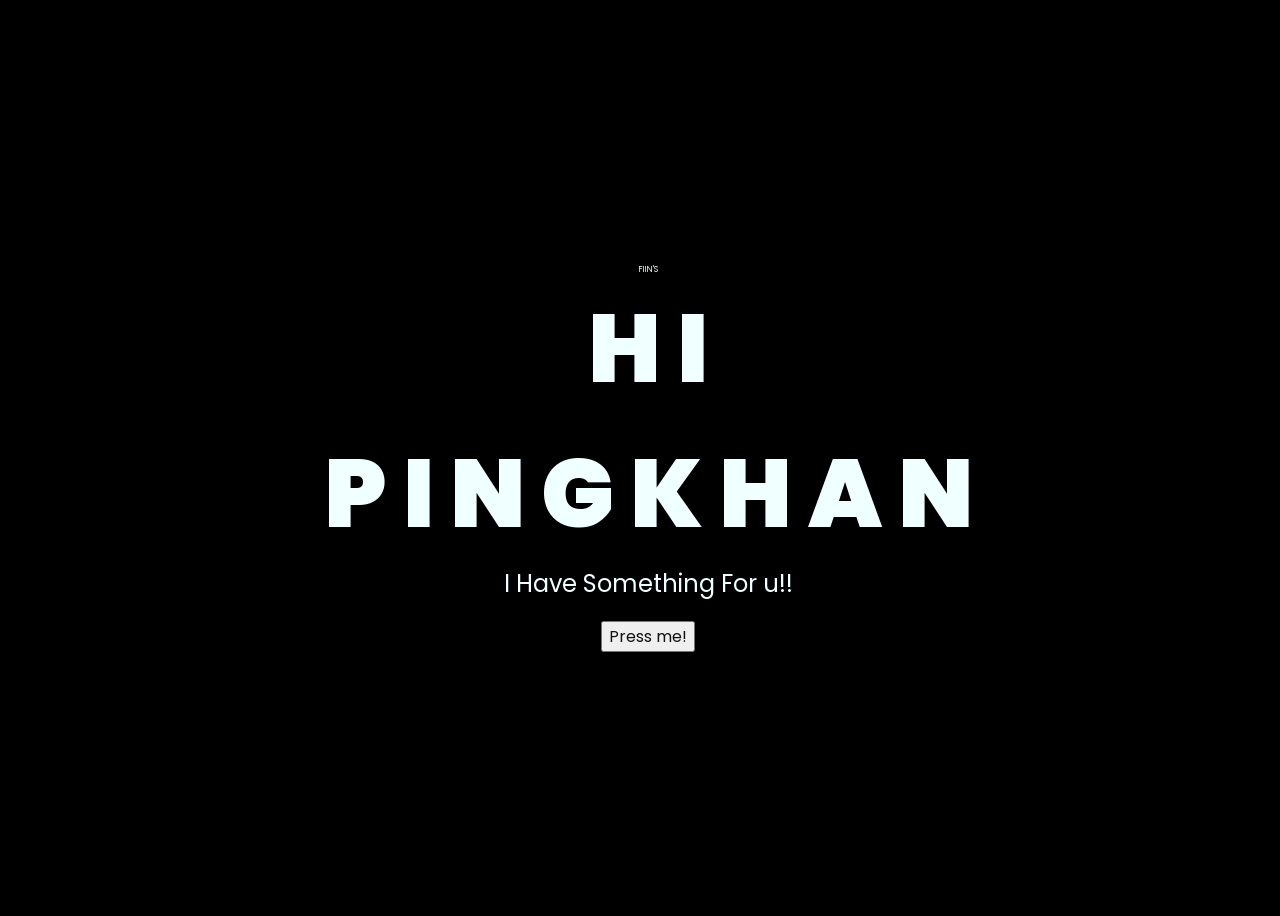
<file: index.html>
<!DOCTYPE html>
<html lang="en">
  <head>
    <meta charset="UTF-8" />
    <meta http-equiv="X-UA-Compatible" content="IE=edge" />
    <meta name="viewport" content="width=device-width, initial-scale=1.0" />
    <link rel="stylesheet" href="css/style.css" />
    <link rel="icon" href="img/flowers.png" type="image/x-icon" />
    <title>Flowers</title>
  </head>
  <body>
    <div class="watermark">
      <span>FIIN'S</span>
    </div>
    <div class="greetings">
      <!-- silahkan menambah kata sesuai keinginan dengan <span>text...</span -->
      <span>H</span>
      <span>I</span>
      <br />
      <span>P</span>
      <span>I</span>
      <span>N</span>
      <span>G</span>
      <span>K</span>
      <span>H</span>
      <span>A</span>
      <span>N</span>
    </div>
    <div class="description">
      <span>I Have Something For u!!</span>
    </div>
    <div class="button">
      <button>
        <a href="flower.html">Press me!</a>
      </button>
    </div>
  </body>
</html>
</file>
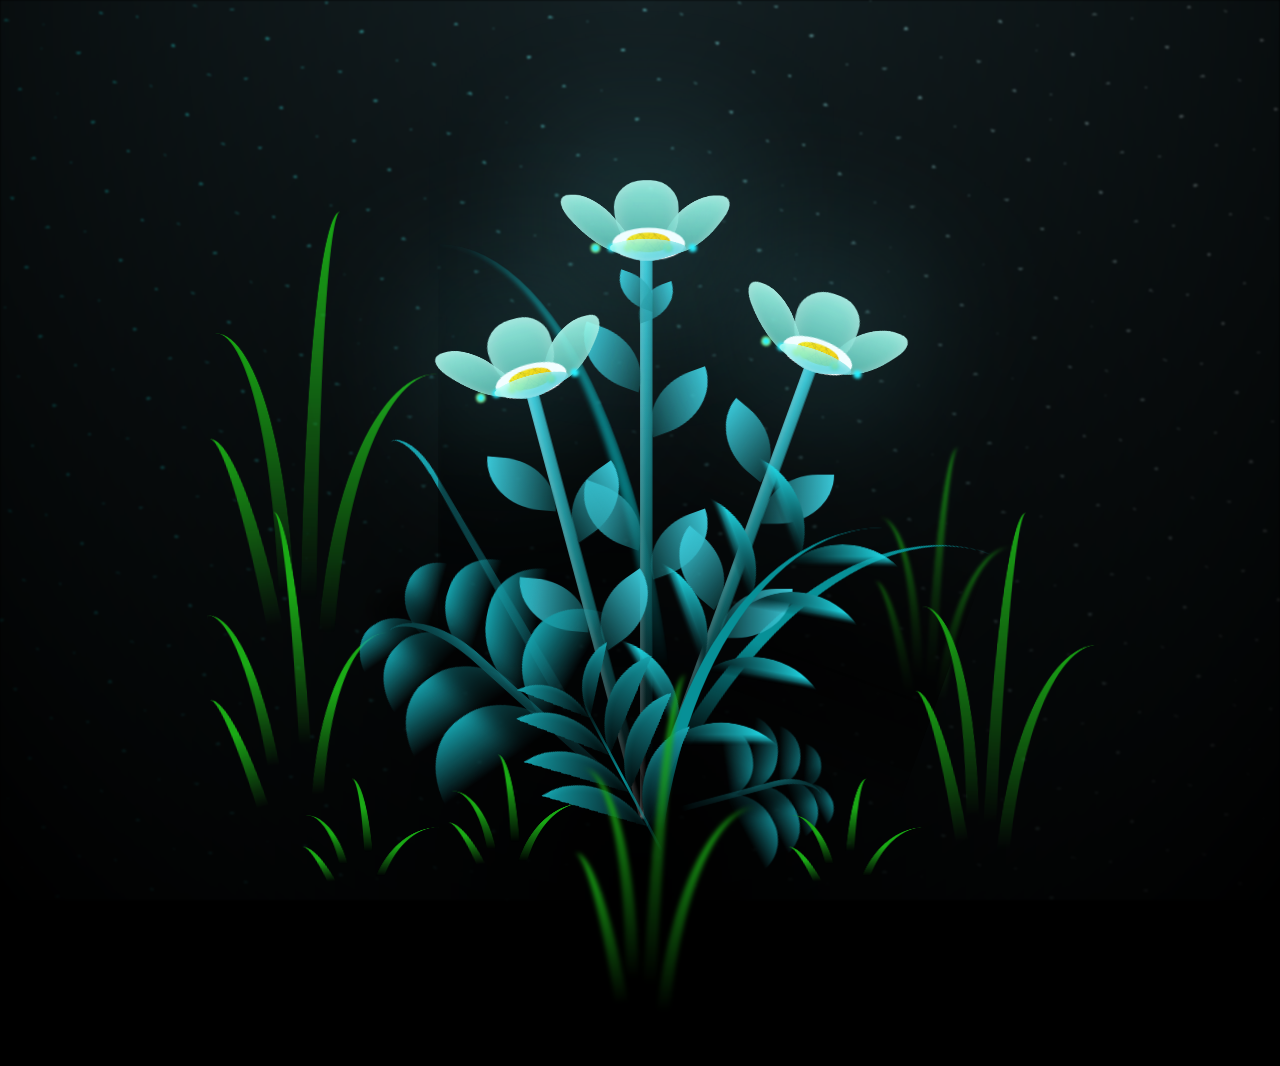
<file: flower.html>
<!DOCTYPE html>
<html lang="en">
<head>
    <meta charset="UTF-8">
    <meta http-equiv="X-UA-Compatible" content="IE=edge">
    <meta name="viewport" content="width=device-width, initial-scale=1.0">
    <link rel="stylesheet" href="css/main.css">
    <link rel="icon" href="img/flowers.png" type="image/x-icon">
    <title>flowers</title>
</head>
<body class="container">
  <!-- Pembuat code: https://codepen.io/mdusmanansari/pen/BamepLe -->
    <div class="night"></div>
    <div class="flowers">
      <div class="flower flower--1">
        <div class="flower__leafs flower__leafs--1">
          <div class="flower__leaf flower__leaf--1"></div>
          <div class="flower__leaf flower__leaf--2"></div>
          <div class="flower__leaf flower__leaf--3"></div>
          <div class="flower__leaf flower__leaf--4"></div>
          <div class="flower__white-circle"></div>
  
          <div class="flower__light flower__light--1"></div>
          <div class="flower__light flower__light--2"></div>
          <div class="flower__light flower__light--3"></div>
          <div class="flower__light flower__light--4"></div>
          <div class="flower__light flower__light--5"></div>
          <div class="flower__light flower__light--6"></div>
          <div class="flower__light flower__light--7"></div>
          <div class="flower__light flower__light--8"></div>
  
        </div>
        <div class="flower__line">
          <div class="flower__line__leaf flower__line__leaf--1"></div>
          <div class="flower__line__leaf flower__line__leaf--2"></div>
          <div class="flower__line__leaf flower__line__leaf--3"></div>
          <div class="flower__line__leaf flower__line__leaf--4"></div>
          <div class="flower__line__leaf flower__line__leaf--5"></div>
          <div class="flower__line__leaf flower__line__leaf--6"></div>
        </div>
      </div>
  
      <div class="flower flower--2">
        <div class="flower__leafs flower__leafs--2">
          <div class="flower__leaf flower__leaf--1"></div>
          <div class="flower__leaf flower__leaf--2"></div>
          <div class="flower__leaf flower__leaf--3"></div>
          <div class="flower__leaf flower__leaf--4"></div>
          <div class="flower__white-circle"></div>
  
          <div class="flower__light flower__light--1"></div>
          <div class="flower__light flower__light--2"></div>
          <div class="flower__light flower__light--3"></div>
          <div class="flower__light flower__light--4"></div>
          <div class="flower__light flower__light--5"></div>
          <div class="flower__light flower__light--6"></div>
          <div class="flower__light flower__light--7"></div>
          <div class="flower__light flower__light--8"></div>
  
        </div>
        <div class="flower__line">
          <div class="flower__line__leaf flower__line__leaf--1"></div>
          <div class="flower__line__leaf flower__line__leaf--2"></div>
          <div class="flower__line__leaf flower__line__leaf--3"></div>
          <div class="flower__line__leaf flower__line__leaf--4"></div>
        </div>
      </div>
  
      <div class="flower flower--3">
        <div class="flower__leafs flower__leafs--3">
          <div class="flower__leaf flower__leaf--1"></div>
          <div class="flower__leaf flower__leaf--2"></div>
          <div class="flower__leaf flower__leaf--3"></div>
          <div class="flower__leaf flower__leaf--4"></div>
          <div class="flower__white-circle"></div>
  
          <div class="flower__light flower__light--1"></div>
          <div class="flower__light flower__light--2"></div>
          <div class="flower__light flower__light--3"></div>
          <div class="flower__light flower__light--4"></div>
          <div class="flower__light flower__light--5"></div>
          <div class="flower__light flower__light--6"></div>
          <div class="flower__light flower__light--7"></div>
          <div class="flower__light flower__light--8"></div>
  
        </div>
        <div class="flower__line">
          <div class="flower__line__leaf flower__line__leaf--1"></div>
          <div class="flower__line__leaf flower__line__leaf--2"></div>
          <div class="flower__line__leaf flower__line__leaf--3"></div>
          <div class="flower__line__leaf flower__line__leaf--4"></div>
        </div>
      </div>
  
      <div class="grow-ans" style="--d:1.2s">
        <div class="flower__g-long">
          <div class="flower__g-long__top"></div>
          <div class="flower__g-long__bottom"></div>
        </div>
      </div>
  
      <div class="growing-grass">
        <div class="flower__grass flower__grass--1">
          <div class="flower__grass--top"></div>
          <div class="flower__grass--bottom"></div>
          <div class="flower__grass__leaf flower__grass__leaf--1"></div>
          <div class="flower__grass__leaf flower__grass__leaf--2"></div>
          <div class="flower__grass__leaf flower__grass__leaf--3"></div>
          <div class="flower__grass__leaf flower__grass__leaf--4"></div>
          <div class="flower__grass__leaf flower__grass__leaf--5"></div>
          <div class="flower__grass__leaf flower__grass__leaf--6"></div>
          <div class="flower__grass__leaf flower__grass__leaf--7"></div>
          <div class="flower__grass__leaf flower__grass__leaf--8"></div>
          <div class="flower__grass__overlay"></div>
        </div>
      </div>
  
      <div class="growing-grass">
        <div class="flower__grass flower__grass--2">
          <div class="flower__grass--top"></div>
          <div class="flower__grass--bottom"></div>
          <div class="flower__grass__leaf flower__grass__leaf--1"></div>
          <div class="flower__grass__leaf flower__grass__leaf--2"></div>
          <div class="flower__grass__leaf flower__grass__leaf--3"></div>
          <div class="flower__grass__leaf flower__grass__leaf--4"></div>
          <div class="flower__grass__leaf flower__grass__leaf--5"></div>
          <div class="flower__grass__leaf flower__grass__leaf--6"></div>
          <div class="flower__grass__leaf flower__grass__leaf--7"></div>
          <div class="flower__grass__leaf flower__grass__leaf--8"></div>
          <div class="flower__grass__overlay"></div>
        </div>
      </div>
  
      <div class="grow-ans" style="--d:2.4s">
        <div class="flower__g-right flower__g-right--1">
          <div class="leaf"></div>
        </div>
      </div>
  
      <div class="grow-ans" style="--d:2.8s">
        <div class="flower__g-right flower__g-right--2">
          <div class="leaf"></div>
        </div>
      </div>
  
      <div class="grow-ans" style="--d:2.8s">
        <div class="flower__g-front">
          <div class="flower__g-front__leaf-wrapper flower__g-front__leaf-wrapper--1">
            <div class="flower__g-front__leaf"></div>
          </div>
          <div class="flower__g-front__leaf-wrapper flower__g-front__leaf-wrapper--2">
            <div class="flower__g-front__leaf"></div>
          </div>
          <div class="flower__g-front__leaf-wrapper flower__g-front__leaf-wrapper--3">
            <div class="flower__g-front__leaf"></div>
          </div>
          <div class="flower__g-front__leaf-wrapper flower__g-front__leaf-wrapper--4">
            <div class="flower__g-front__leaf"></div>
          </div>
          <div class="flower__g-front__leaf-wrapper flower__g-front__leaf-wrapper--5">
            <div class="flower__g-front__leaf"></div>
          </div>
          <div class="flower__g-front__leaf-wrapper flower__g-front__leaf-wrapper--6">
            <div class="flower__g-front__leaf"></div>
          </div>
          <div class="flower__g-front__leaf-wrapper flower__g-front__leaf-wrapper--7">
            <div class="flower__g-front__leaf"></div>
          </div>
          <div class="flower__g-front__leaf-wrapper flower__g-front__leaf-wrapper--8">
            <div class="flower__g-front__leaf"></div>
          </div>
          <div class="flower__g-front__line"></div>
        </div>
      </div>
  
      <div class="grow-ans" style="--d:3.2s">
        <div class="flower__g-fr">
          <div class="leaf"></div>
          <div class="flower__g-fr__leaf flower__g-fr__leaf--1"></div>
          <div class="flower__g-fr__leaf flower__g-fr__leaf--2"></div>
          <div class="flower__g-fr__leaf flower__g-fr__leaf--3"></div>
          <div class="flower__g-fr__leaf flower__g-fr__leaf--4"></div>
          <div class="flower__g-fr__leaf flower__g-fr__leaf--5"></div>
          <div class="flower__g-fr__leaf flower__g-fr__leaf--6"></div>
          <div class="flower__g-fr__leaf flower__g-fr__leaf--7"></div>
          <div class="flower__g-fr__leaf flower__g-fr__leaf--8"></div>
        </div>
      </div>
  
      <div class="long-g long-g--0">
        <div class="grow-ans" style="--d:3s">
          <div class="leaf leaf--0"></div>
        </div>
        <div class="grow-ans" style="--d:2.2s">
          <div class="leaf leaf--1"></div>
        </div>
        <div class="grow-ans" style="--d:3.4s">
          <div class="leaf leaf--2"></div>
        </div>
        <div class="grow-ans" style="--d:3.6s">
          <div class="leaf leaf--3"></div>
        </div>
      </div>
  
      <div class="long-g long-g--1">
        <div class="grow-ans" style="--d:3.6s">
          <div class="leaf leaf--0"></div>
        </div>
        <div class="grow-ans" style="--d:3.8s">
          <div class="leaf leaf--1"></div>
        </div>
        <div class="grow-ans" style="--d:4s">
          <div class="leaf leaf--2"></div>
        </div>
        <div class="grow-ans" style="--d:4.2s">
          <div class="leaf leaf--3"></div>
        </div>
      </div>
  
      <div class="long-g long-g--2">
        <div class="grow-ans" style="--d:4s">
          <div class="leaf leaf--0"></div>
        </div>
        <div class="grow-ans" style="--d:4.2s">
          <div class="leaf leaf--1"></div>
        </div>
        <div class="grow-ans" style="--d:4.4s">
          <div class="leaf leaf--2"></div>
        </div>
        <div class="grow-ans" style="--d:4.6s">
          <div class="leaf leaf--3"></div>
        </div>
      </div>
  
      <div class="long-g long-g--3">
        <div class="grow-ans" style="--d:4s">
          <div class="leaf leaf--0"></div>
        </div>
        <div class="grow-ans" style="--d:4.2s">
          <div class="leaf leaf--1"></div>
        </div>
        <div class="grow-ans" style="--d:3s">
          <div class="leaf leaf--2"></div>
        </div>
        <div class="grow-ans" style="--d:3.6s">
          <div class="leaf leaf--3"></div>
        </div>
      </div>
  
      <div class="long-g long-g--4">
        <div class="grow-ans" style="--d:4s">
          <div class="leaf leaf--0"></div>
        </div>
        <div class="grow-ans" style="--d:4.2s">
          <div class="leaf leaf--1"></div>
        </div>
        <div class="grow-ans" style="--d:3s">
          <div class="leaf leaf--2"></div>
        </div>
        <div class="grow-ans" style="--d:3.6s">
          <div class="leaf leaf--3"></div>
        </div>
      </div>
  
      <div class="long-g long-g--5">
        <div class="grow-ans" style="--d:4s">
          <div class="leaf leaf--0"></div>
        </div>
        <div class="grow-ans" style="--d:4.2s">
          <div class="leaf leaf--1"></div>
        </div>
        <div class="grow-ans" style="--d:3s">
          <div class="leaf leaf--2"></div>
        </div>
        <div class="grow-ans" style="--d:3.6s">
          <div class="leaf leaf--3"></div>
        </div>
      </div>
  
      <div class="long-g long-g--6">
        <div class="grow-ans" style="--d:4.2s">
          <div class="leaf leaf--0"></div>
        </div>
        <div class="grow-ans" style="--d:4.4s">
          <div class="leaf leaf--1"></div>
        </div>
        <div class="grow-ans" style="--d:4.6s">
          <div class="leaf leaf--2"></div>
        </div>
        <div class="grow-ans" style="--d:4.8s">
          <div class="leaf leaf--3"></div>
        </div>
      </div>
  
      <div class="long-g long-g--7">
        <div class="grow-ans" style="--d:3s">
          <div class="leaf leaf--0"></div>
        </div>
        <div class="grow-ans" style="--d:3.2s">
          <div class="leaf leaf--1"></div>
        </div>
        <div class="grow-ans" style="--d:3.5s">
          <div class="leaf leaf--2"></div>
        </div>
        <div class="grow-ans" style="--d:3.6s">
          <div class="leaf leaf--3"></div>
        </div>
      </div>
    </div>
    <script src="main.js"></script>
  </body>
</html>
</file>
<file: css/style.css>
@import url('https://fonts.googleapis.com/css2?family=Poppins:ital,wght@0,500;1,900&display=swap');
* {
  font-family: 'Poppins', cursive;
}
body {
  color: azure;
  width: 100%;
  height: 100vh;
  display: flex;
  flex-direction: column;
  align-items: center;
  justify-content: center;
  background-color: black;
}
.watermark {
  font-size: 0.5rem;
  text-align: right;
}
.greetings {
  font-size: 6rem;
  font-weight: 900;
  text-align: center;
}
.greetings > span {
  animation: glow 2.5s ease-in-out infinite;
}
@keyframes glow {
  0%,
  100% {
    color: #fff;
    text-shadow: 0 0 12px #ff0095, 0 0 50px #8100bd, 0 0 100px #ff00b3;
  }
  10%,
  90% {
    color: #111;
    text-shadow: none;
  }
}
.greetings > span:nth-child(1) {
  animation-delay: 0.1s;
}
.greetings > span:nth-child(2) {
  animation-delay: 0.2s;
}
.greetings > span:nth-child(3) {
  animation-delay: 0.3s;
}
.greetings > span:nth-child(4) {
  animation-delay: 0.4s;
}
.greetings > span:nth-child(5) {
  animation-delay: 0.5s;
}
.greetings > span:nth-child(6) {
  animation-delay: 0.6s;
}
.greetings > span:nth-child(7) {
  animation-delay: 0.7s;
}
.greetings > span:nth-child(8) {
  animation-delay: 0.8s;
}
.greetings > span:nth-child(9) {
  animation-delay: 0.9s;
}
.greetings > span:nth-child(10) {
  animation-delay: 1s;
}

.description {
  font-size: 1.5rem;
  margin-bottom: 20px;
}

.button a {
  text-decoration: none;
  font-size: 1rem;
  color: #111;
}

@media screen and (max-width: 574px) {
  .greetings {
    display: block;
    font-size: 3rem;
    font-weight: 500;
    text-align: center;
  }
  .description {
    font-size: 1rem;
  }

  .button a {
    font-size: 0.5rem;
  }
}
</file>
<file: css/main.css>
*,
*::after,
*::before {
  padding: 0;
  margin: 0;
  box-sizing: border-box;
}

:root {
  --dark-color: #000;
}

body {
  display: flex;
  align-items: flex-end;
  justify-content: center;
  min-height: 100vh;
  background-color: var(--dark-color);
  overflow: hidden;
  perspective: 1000px;
}

.night {
  position: fixed;
  left: 50%;
  top: 0;
  transform: translateX(-50%);
  width: 100%;
  height: 100%;
  filter: blur(0.1vmin);
  background-image: radial-gradient(ellipse at top, transparent 0%, var(--dark-color)), radial-gradient(ellipse at bottom, var(--dark-color), rgba(145, 233, 255, 0.2)),
    repeating-linear-gradient(220deg, rgb(0, 0, 0) 0px, rgb(0, 0, 0) 19px, transparent 19px, transparent 22px), repeating-linear-gradient(189deg, rgb(0, 0, 0) 0px, rgb(0, 0, 0) 19px, transparent 19px, transparent 22px),
    repeating-linear-gradient(148deg, rgb(0, 0, 0) 0px, rgb(0, 0, 0) 19px, transparent 19px, transparent 22px), linear-gradient(90deg, rgb(0, 255, 250), rgb(240, 240, 240));
}

.flowers {
  position: relative;
  transform: scale(0.9);
}

.flower {
  position: absolute;
  bottom: 10vmin;
  transform-origin: bottom center;
  z-index: 10;
  --fl-speed: 0.8s;
}
.flower--1 {
  -webkit-animation: moving-flower-1 4s linear infinite;
  animation: moving-flower-1 4s linear infinite;
}
.flower--1 .flower__line {
  height: 70vmin;
  -webkit-animation-delay: 0.3s;
  animation-delay: 0.3s;
}
.flower--1 .flower__line__leaf--1 {
  -webkit-animation: blooming-leaf-right var(--fl-speed) 1.6s backwards;
  animation: blooming-leaf-right var(--fl-speed) 1.6s backwards;
}
.flower--1 .flower__line__leaf--2 {
  -webkit-animation: blooming-leaf-right var(--fl-speed) 1.4s backwards;
  animation: blooming-leaf-right var(--fl-speed) 1.4s backwards;
}
.flower--1 .flower__line__leaf--3 {
  -webkit-animation: blooming-leaf-left var(--fl-speed) 1.2s backwards;
  animation: blooming-leaf-left var(--fl-speed) 1.2s backwards;
}
.flower--1 .flower__line__leaf--4 {
  -webkit-animation: blooming-leaf-left var(--fl-speed) 1s backwards;
  animation: blooming-leaf-left var(--fl-speed) 1s backwards;
}
.flower--1 .flower__line__leaf--5 {
  -webkit-animation: blooming-leaf-right var(--fl-speed) 1.8s backwards;
  animation: blooming-leaf-right var(--fl-speed) 1.8s backwards;
}
.flower--1 .flower__line__leaf--6 {
  -webkit-animation: blooming-leaf-left var(--fl-speed) 2s backwards;
  animation: blooming-leaf-left var(--fl-speed) 2s backwards;
}
.flower--2 {
  left: 50%;
  transform: rotate(20deg);
  -webkit-animation: moving-flower-2 4s linear infinite;
  animation: moving-flower-2 4s linear infinite;
}
.flower--2 .flower__line {
  height: 60vmin;
  -webkit-animation-delay: 0.6s;
  animation-delay: 0.6s;
}
.flower--2 .flower__line__leaf--1 {
  -webkit-animation: blooming-leaf-right var(--fl-speed) 1.9s backwards;
  animation: blooming-leaf-right var(--fl-speed) 1.9s backwards;
}
.flower--2 .flower__line__leaf--2 {
  -webkit-animation: blooming-leaf-right var(--fl-speed) 1.7s backwards;
  animation: blooming-leaf-right var(--fl-speed) 1.7s backwards;
}
.flower--2 .flower__line__leaf--3 {
  -webkit-animation: blooming-leaf-left var(--fl-speed) 1.5s backwards;
  animation: blooming-leaf-left var(--fl-speed) 1.5s backwards;
}
.flower--2 .flower__line__leaf--4 {
  -webkit-animation: blooming-leaf-left var(--fl-speed) 1.3s backwards;
  animation: blooming-leaf-left var(--fl-speed) 1.3s backwards;
}
.flower--3 {
  left: 50%;
  transform: rotate(-15deg);
  -webkit-animation: moving-flower-3 4s linear infinite;
  animation: moving-flower-3 4s linear infinite;
}
.flower--3 .flower__line {
  -webkit-animation-delay: 0.9s;
  animation-delay: 0.9s;
}
.flower--3 .flower__line__leaf--1 {
  -webkit-animation: blooming-leaf-right var(--fl-speed) 2.5s backwards;
  animation: blooming-leaf-right var(--fl-speed) 2.5s backwards;
}
.flower--3 .flower__line__leaf--2 {
  -webkit-animation: blooming-leaf-right var(--fl-speed) 2.3s backwards;
  animation: blooming-leaf-right var(--fl-speed) 2.3s backwards;
}
.flower--3 .flower__line__leaf--3 {
  -webkit-animation: blooming-leaf-left var(--fl-speed) 2.1s backwards;
  animation: blooming-leaf-left var(--fl-speed) 2.1s backwards;
}
.flower--3 .flower__line__leaf--4 {
  -webkit-animation: blooming-leaf-left var(--fl-speed) 1.9s backwards;
  animation: blooming-leaf-left var(--fl-speed) 1.9s backwards;
}
.flower__leafs {
  position: relative;
  -webkit-animation: blooming-flower 2s backwards;
  animation: blooming-flower 2s backwards;
}
.flower__leafs--1 {
  -webkit-animation-delay: 1.1s;
  animation-delay: 1.1s;
}
.flower__leafs--2 {
  -webkit-animation-delay: 1.4s;
  animation-delay: 1.4s;
}
.flower__leafs--3 {
  -webkit-animation-delay: 1.7s;
  animation-delay: 1.7s;
}
.flower__leafs::after {
  content: '';
  position: absolute;
  left: 0;
  top: 0;
  transform: translate(-50%, -100%);
  width: 8vmin;
  height: 8vmin;
  background-color: #6bf0ff;
  filter: blur(10vmin);
}
.flower__leaf {
  position: absolute;
  bottom: 0;
  left: 50%;
  width: 8vmin;
  height: 11vmin;
  border-radius: 51% 49% 47% 53%/44% 45% 55% 69%;
  background-color: #a7ffee;
  background-image: linear-gradient(to top, #54b8aa, #a7ffee);
  transform-origin: bottom center;
  opacity: 0.9;
  box-shadow: inset 0 0 2vmin rgba(255, 255, 255, 0.5);
}
.flower__leaf--1 {
  transform: translate(-10%, 1%) rotateY(40deg) rotateX(-50deg);
}
.flower__leaf--2 {
  transform: translate(-50%, -4%) rotateX(40deg);
}
.flower__leaf--3 {
  transform: translate(-90%, 0%) rotateY(45deg) rotateX(50deg);
}
.flower__leaf--4 {
  width: 8vmin;
  height: 8vmin;
  transform-origin: bottom left;
  border-radius: 4vmin 10vmin 4vmin 4vmin;
  transform: translate(0%, 18%) rotateX(70deg) rotate(-43deg);
  background-image: linear-gradient(to top, #39c6d6, #a7ffee);
  z-index: 1;
  opacity: 0.8;
}
.flower__white-circle {
  position: absolute;
  left: -3.5vmin;
  top: -3vmin;
  width: 9vmin;
  height: 4vmin;
  border-radius: 50%;
  background-color: #fff;
}
.flower__white-circle::after {
  content: '';
  position: absolute;
  left: 50%;
  top: 45%;
  transform: translate(-50%, -50%);
  width: 60%;
  height: 60%;
  border-radius: inherit;
  background-image: repeating-linear-gradient(135deg, rgba(0, 0, 0, 0.03) 0px, rgba(0, 0, 0, 0.03) 1px, transparent 1px, transparent 12px),
    repeating-linear-gradient(45deg, rgba(0, 0, 0, 0.03) 0px, rgba(0, 0, 0, 0.03) 1px, transparent 1px, transparent 12px),
    repeating-linear-gradient(67.5deg, rgba(0, 0, 0, 0.03) 0px, rgba(0, 0, 0, 0.03) 1px, transparent 1px, transparent 12px),
    repeating-linear-gradient(135deg, rgba(0, 0, 0, 0.03) 0px, rgba(0, 0, 0, 0.03) 1px, transparent 1px, transparent 12px),
    repeating-linear-gradient(45deg, rgba(0, 0, 0, 0.03) 0px, rgba(0, 0, 0, 0.03) 1px, transparent 1px, transparent 12px),
    repeating-linear-gradient(112.5deg, rgba(0, 0, 0, 0.03) 0px, rgba(0, 0, 0, 0.03) 1px, transparent 1px, transparent 12px),
    repeating-linear-gradient(112.5deg, rgba(0, 0, 0, 0.03) 0px, rgba(0, 0, 0, 0.03) 1px, transparent 1px, transparent 12px),
    repeating-linear-gradient(45deg, rgba(0, 0, 0, 0.03) 0px, rgba(0, 0, 0, 0.03) 1px, transparent 1px, transparent 12px),
    repeating-linear-gradient(22.5deg, rgba(0, 0, 0, 0.03) 0px, rgba(0, 0, 0, 0.03) 1px, transparent 1px, transparent 12px),
    repeating-linear-gradient(45deg, rgba(0, 0, 0, 0.03) 0px, rgba(0, 0, 0, 0.03) 1px, transparent 1px, transparent 12px),
    repeating-linear-gradient(22.5deg, rgba(0, 0, 0, 0.03) 0px, rgba(0, 0, 0, 0.03) 1px, transparent 1px, transparent 12px),
    repeating-linear-gradient(135deg, rgba(0, 0, 0, 0.03) 0px, rgba(0, 0, 0, 0.03) 1px, transparent 1px, transparent 12px),
    repeating-linear-gradient(157.5deg, rgba(0, 0, 0, 0.03) 0px, rgba(0, 0, 0, 0.03) 1px, transparent 1px, transparent 12px),
    repeating-linear-gradient(67.5deg, rgba(0, 0, 0, 0.03) 0px, rgba(0, 0, 0, 0.03) 1px, transparent 1px, transparent 12px),
    repeating-linear-gradient(67.5deg, rgba(0, 0, 0, 0.03) 0px, rgba(0, 0, 0, 0.03) 1px, transparent 1px, transparent 12px), linear-gradient(90deg, rgb(255, 235, 18), rgb(255, 206, 0));
}
.flower__line {
  height: 55vmin;
  width: 1.5vmin;
  background-image: linear-gradient(to left, rgba(0, 0, 0, 0.2), transparent, rgba(255, 255, 255, 0.2)), linear-gradient(to top, transparent 10%, #14757a, #39c6d6);
  box-shadow: inset 0 0 2px rgba(0, 0, 0, 0.5);
  -webkit-animation: grow-flower-tree 4s backwards;
  animation: grow-flower-tree 4s backwards;
}
.flower__line__leaf {
  --w: 7vmin;
  --h: calc(var(--w) + 2vmin);
  position: absolute;
  top: 20%;
  left: 90%;
  width: var(--w);
  height: var(--h);
  border-top-right-radius: var(--h);
  border-bottom-left-radius: var(--h);
  background-image: linear-gradient(to top, rgba(20, 117, 122, 0.4), #39c6d6);
}
.flower__line__leaf--1 {
  transform: rotate(70deg) rotateY(30deg);
}
.flower__line__leaf--2 {
  top: 45%;
  transform: rotate(70deg) rotateY(30deg);
}
.flower__line__leaf--3,
.flower__line__leaf--4,
.flower__line__leaf--6 {
  border-top-right-radius: 0;
  border-bottom-left-radius: 0;
  border-top-left-radius: var(--h);
  border-bottom-right-radius: var(--h);
  left: -460%;
  top: 12%;
  transform: rotate(-70deg) rotateY(30deg);
}
.flower__line__leaf--4 {
  top: 40%;
}
.flower__line__leaf--5 {
  top: 0;
  transform-origin: left;
  transform: rotate(70deg) rotateY(30deg) scale(0.6);
}
.flower__line__leaf--6 {
  top: -2%;
  left: -450%;
  transform-origin: right;
  transform: rotate(-70deg) rotateY(30deg) scale(0.6);
}
.flower__light {
  position: absolute;
  bottom: 0vmin;
  width: 1vmin;
  height: 1vmin;
  background-color: rgb(255, 251, 0);
  border-radius: 50%;
  filter: blur(0.2vmin);
  -webkit-animation: light-ans 4s linear infinite backwards;
  animation: light-ans 4s linear infinite backwards;
}
.flower__light:nth-child(odd) {
  background-color: #23f0ff;
}
.flower__light--1 {
  left: -2vmin;
  -webkit-animation-delay: 1s;
  animation-delay: 1s;
}
.flower__light--2 {
  left: 3vmin;
  -webkit-animation-delay: 0.5s;
  animation-delay: 0.5s;
}
.flower__light--3 {
  left: -6vmin;
  -webkit-animation-delay: 0.3s;
  animation-delay: 0.3s;
}
.flower__light--4 {
  left: 6vmin;
  -webkit-animation-delay: 0.9s;
  animation-delay: 0.9s;
}
.flower__light--5 {
  left: -1vmin;
  -webkit-animation-delay: 1.5s;
  animation-delay: 1.5s;
}
.flower__light--6 {
  left: -4vmin;
  -webkit-animation-delay: 3s;
  animation-delay: 3s;
}
.flower__light--7 {
  left: 3vmin;
  -webkit-animation-delay: 2s;
  animation-delay: 2s;
}
.flower__light--8 {
  left: -6vmin;
  -webkit-animation-delay: 3.5s;
  animation-delay: 3.5s;
}
.flower__grass {
  --c: #159faa;
  --line-w: 1.5vmin;
  position: absolute;
  bottom: 12vmin;
  left: -7vmin;
  display: flex;
  flex-direction: column;
  align-items: flex-end;
  z-index: 20;
  transform-origin: bottom center;
  transform: rotate(-48deg) rotateY(40deg);
}
.flower__grass--1 {
  -webkit-animation: moving-grass 2s linear infinite;
  animation: moving-grass 2s linear infinite;
}
.flower__grass--2 {
  left: 2vmin;
  bottom: 10vmin;
  transform: scale(0.5) rotate(75deg) rotateX(10deg) rotateY(-200deg);
  opacity: 0.8;
  z-index: 0;
  -webkit-animation: moving-grass--2 1.5s linear infinite;
  animation: moving-grass--2 1.5s linear infinite;
}
.flower__grass--top {
  width: 7vmin;
  height: 10vmin;
  border-top-right-radius: 100%;
  border-right: var(--line-w) solid var(--c);
  transform-origin: bottom center;
  transform: rotate(-2deg);
}
.flower__grass--bottom {
  margin-top: -2px;
  width: var(--line-w);
  height: 25vmin;
  background-image: linear-gradient(to top, transparent, var(--c));
}
.flower__grass__leaf {
  --size: 10vmin;
  position: absolute;
  width: calc(var(--size) * 2.1);
  height: var(--size);
  border-top-left-radius: var(--size);
  border-top-right-radius: var(--size);
  background-image: linear-gradient(to top, transparent, transparent 30%, var(--c));
  z-index: 100;
}
.flower__grass__leaf--1 {
  top: -6%;
  left: 30%;
  --size: 6vmin;
  transform: rotate(-20deg);
  -webkit-animation: growing-grass-ans--1 2s 2.6s backwards;
  animation: growing-grass-ans--1 2s 2.6s backwards;
}
@-webkit-keyframes growing-grass-ans--1 {
  0% {
    transform-origin: bottom left;
    transform: rotate(-20deg) scale(0);
  }
}
@keyframes growing-grass-ans--1 {
  0% {
    transform-origin: bottom left;
    transform: rotate(-20deg) scale(0);
  }
}
.flower__grass__leaf--2 {
  top: -5%;
  left: -110%;
  --size: 6vmin;
  transform: rotate(10deg);
  -webkit-animation: growing-grass-ans--2 2s 2.4s linear backwards;
  animation: growing-grass-ans--2 2s 2.4s linear backwards;
}
@-webkit-keyframes growing-grass-ans--2 {
  0% {
    transform-origin: bottom right;
    transform: rotate(10deg) scale(0);
  }
}
@keyframes growing-grass-ans--2 {
  0% {
    transform-origin: bottom right;
    transform: rotate(10deg) scale(0);
  }
}
.flower__grass__leaf--3 {
  top: 5%;
  left: 60%;
  --size: 8vmin;
  transform: rotate(-18deg) rotateX(-20deg);
  -webkit-animation: growing-grass-ans--3 2s 2.2s linear backwards;
  animation: growing-grass-ans--3 2s 2.2s linear backwards;
}
@-webkit-keyframes growing-grass-ans--3 {
  0% {
    transform-origin: bottom left;
    transform: rotate(-18deg) rotateX(-20deg) scale(0);
  }
}
@keyframes growing-grass-ans--3 {
  0% {
    transform-origin: bottom left;
    transform: rotate(-18deg) rotateX(-20deg) scale(0);
  }
}
.flower__grass__leaf--4 {
  top: 6%;
  left: -135%;
  --size: 8vmin;
  transform: rotate(2deg);
  -webkit-animation: growing-grass-ans--4 2s 2s linear backwards;
  animation: growing-grass-ans--4 2s 2s linear backwards;
}
@-webkit-keyframes growing-grass-ans--4 {
  0% {
    transform-origin: bottom right;
    transform: rotate(2deg) scale(0);
  }
}
@keyframes growing-grass-ans--4 {
  0% {
    transform-origin: bottom right;
    transform: rotate(2deg) scale(0);
  }
}
.flower__grass__leaf--5 {
  top: 20%;
  left: 60%;
  --size: 10vmin;
  transform: rotate(-24deg) rotateX(-20deg);
  -webkit-animation: growing-grass-ans--5 2s 1.8s linear backwards;
  animation: growing-grass-ans--5 2s 1.8s linear backwards;
}
@-webkit-keyframes growing-grass-ans--5 {
  0% {
    transform-origin: bottom left;
    transform: rotate(-24deg) rotateX(-20deg) scale(0);
  }
}
@keyframes growing-grass-ans--5 {
  0% {
    transform-origin: bottom left;
    transform: rotate(-24deg) rotateX(-20deg) scale(0);
  }
}
.flower__grass__leaf--6 {
  top: 22%;
  left: -180%;
  --size: 10vmin;
  transform: rotate(10deg);
  -webkit-animation: growing-grass-ans--6 2s 1.6s linear backwards;
  animation: growing-grass-ans--6 2s 1.6s linear backwards;
}
@-webkit-keyframes growing-grass-ans--6 {
  0% {
    transform-origin: bottom right;
    transform: rotate(10deg) scale(0);
  }
}
@keyframes growing-grass-ans--6 {
  0% {
    transform-origin: bottom right;
    transform: rotate(10deg) scale(0);
  }
}
.flower__grass__leaf--7 {
  top: 39%;
  left: 70%;
  --size: 10vmin;
  transform: rotate(-10deg);
  -webkit-animation: growing-grass-ans--7 2s 1.4s linear backwards;
  animation: growing-grass-ans--7 2s 1.4s linear backwards;
}
@-webkit-keyframes growing-grass-ans--7 {
  0% {
    transform-origin: bottom left;
    transform: rotate(-10deg) scale(0);
  }
}
@keyframes growing-grass-ans--7 {
  0% {
    transform-origin: bottom left;
    transform: rotate(-10deg) scale(0);
  }
}
.flower__grass__leaf--8 {
  top: 40%;
  left: -215%;
  --size: 11vmin;
  transform: rotate(10deg);
  -webkit-animation: growing-grass-ans--8 2s 1.2s linear backwards;
  animation: growing-grass-ans--8 2s 1.2s linear backwards;
}
@-webkit-keyframes growing-grass-ans--8 {
  0% {
    transform-origin: bottom right;
    transform: rotate(10deg) scale(0);
  }
}
@keyframes growing-grass-ans--8 {
  0% {
    transform-origin: bottom right;
    transform: rotate(10deg) scale(0);
  }
}
.flower__grass__overlay {
  position: absolute;
  top: -10%;
  right: 0%;
  width: 100%;
  height: 100%;
  background-color: rgba(0, 0, 0, 0.6);
  filter: blur(1.5vmin);
  z-index: 100;
}
.flower__g-long {
  --w: 2vmin;
  --h: 6vmin;
  --c: #159faa;
  position: absolute;
  bottom: 10vmin;
  left: -3vmin;
  transform-origin: bottom center;
  transform: rotate(-30deg) rotateY(-20deg);
  display: flex;
  flex-direction: column;
  align-items: flex-end;
  -webkit-animation: flower-g-long-ans 3s linear infinite;
  animation: flower-g-long-ans 3s linear infinite;
}
@-webkit-keyframes flower-g-long-ans {
  0%,
  100% {
    transform: rotate(-30deg) rotateY(-20deg);
  }
  50% {
    transform: rotate(-32deg) rotateY(-20deg);
  }
}
@keyframes flower-g-long-ans {
  0%,
  100% {
    transform: rotate(-30deg) rotateY(-20deg);
  }
  50% {
    transform: rotate(-32deg) rotateY(-20deg);
  }
}
.flower__g-long__top {
  top: calc(var(--h) * -1);
  width: calc(var(--w) + 1vmin);
  height: var(--h);
  border-top-right-radius: 100%;
  border-right: 0.7vmin solid var(--c);
  transform: translate(-0.7vmin, 1vmin);
}
.flower__g-long__bottom {
  width: var(--w);
  height: 50vmin;
  transform-origin: bottom center;
  background-image: linear-gradient(to top, transparent 30%, var(--c));
  box-shadow: inset 0 0 2px rgba(0, 0, 0, 0.5);
  -webkit-clip-path: polygon(35% 0, 65% 1%, 100% 100%, 0% 100%);
  clip-path: polygon(35% 0, 65% 1%, 100% 100%, 0% 100%);
}
.flower__g-right {
  position: absolute;
  bottom: 6vmin;
  left: -2vmin;
  transform-origin: bottom left;
  transform: rotate(20deg);
}
.flower__g-right .leaf {
  width: 30vmin;
  height: 50vmin;
  border-top-left-radius: 100%;
  border-left: 2vmin solid #079097;
  background-image: linear-gradient(to bottom, transparent, var(--dark-color) 60%);
  mask-image: linear-gradient(to top, transparent 30%, #079097 60%);
}
.flower__g-right--1 {
  -webkit-animation: flower-g-right-ans 2.5s linear infinite;
  animation: flower-g-right-ans 2.5s linear infinite;
}
.flower__g-right--2 {
  left: 5vmin;
  transform: rotateY(-180deg);
  -webkit-animation: flower-g-right-ans--2 3s linear infinite;
  animation: flower-g-right-ans--2 3s linear infinite;
}
.flower__g-right--2 .leaf {
  height: 75vmin;
  filter: blur(0.3vmin);
  opacity: 0.8;
}
@-webkit-keyframes flower-g-right-ans {
  0%,
  100% {
    transform: rotate(20deg);
  }
  50% {
    transform: rotate(24deg) rotateX(-20deg);
  }
}
@keyframes flower-g-right-ans {
  0%,
  100% {
    transform: rotate(20deg);
  }
  50% {
    transform: rotate(24deg) rotateX(-20deg);
  }
}
@-webkit-keyframes flower-g-right-ans--2 {
  0%,
  100% {
    transform: rotateY(-180deg) rotate(0deg) rotateX(-20deg);
  }
  50% {
    transform: rotateY(-180deg) rotate(6deg) rotateX(-20deg);
  }
}
@keyframes flower-g-right-ans--2 {
  0%,
  100% {
    transform: rotateY(-180deg) rotate(0deg) rotateX(-20deg);
  }
  50% {
    transform: rotateY(-180deg) rotate(6deg) rotateX(-20deg);
  }
}
.flower__g-front {
  position: absolute;
  bottom: 6vmin;
  left: 2.5vmin;
  z-index: 100;
  transform-origin: bottom center;
  transform: rotate(-28deg) rotateY(30deg) scale(1.04);
  -webkit-animation: flower__g-front-ans 2s linear infinite;
  animation: flower__g-front-ans 2s linear infinite;
}
@-webkit-keyframes flower__g-front-ans {
  0%,
  100% {
    transform: rotate(-28deg) rotateY(30deg) scale(1.04);
  }
  50% {
    transform: rotate(-35deg) rotateY(40deg) scale(1.04);
  }
}
@keyframes flower__g-front-ans {
  0%,
  100% {
    transform: rotate(-28deg) rotateY(30deg) scale(1.04);
  }
  50% {
    transform: rotate(-35deg) rotateY(40deg) scale(1.04);
  }
}
.flower__g-front__line {
  width: 0.3vmin;
  height: 20vmin;
  background-image: linear-gradient(to top, transparent, #079097, transparent 100%);
  position: relative;
}
.flower__g-front__leaf-wrapper {
  position: absolute;
  top: 0;
  left: 0;
  transform-origin: bottom left;
  transform: rotate(10deg);
}
.flower__g-front__leaf-wrapper:nth-child(even) {
  left: 0vmin;
  transform: rotateY(-180deg) rotate(5deg);
  -webkit-animation: flower__g-front__leaf-left-ans 1s ease-in backwards;
  animation: flower__g-front__leaf-left-ans 1s ease-in backwards;
}
.flower__g-front__leaf-wrapper:nth-child(odd) {
  -webkit-animation: flower__g-front__leaf-ans 1s ease-in backwards;
  animation: flower__g-front__leaf-ans 1s ease-in backwards;
}
.flower__g-front__leaf-wrapper--1 {
  top: -8vmin;
  transform: scale(0.7);
  -webkit-animation: flower__g-front__leaf-ans 1s 5.5s ease-in backwards !important;
  animation: flower__g-front__leaf-ans 1s 5.5s ease-in backwards !important;
}
.flower__g-front__leaf-wrapper--2 {
  top: -8vmin;
  transform: rotateY(-180deg) scale(0.7) !important;
  -webkit-animation: flower__g-front__leaf-left-ans-2 1s 4.6s ease-in backwards !important;
  animation: flower__g-front__leaf-left-ans-2 1s 4.6s ease-in backwards !important;
}
.flower__g-front__leaf-wrapper--3 {
  top: -3vmin;
  -webkit-animation: flower__g-front__leaf-ans 1s 4.6s ease-in backwards;
  animation: flower__g-front__leaf-ans 1s 4.6s ease-in backwards;
}
.flower__g-front__leaf-wrapper--4 {
  top: -3vmin;
  transform: rotateY(-180deg) scale(0.9) !important;
  -webkit-animation: flower__g-front__leaf-left-ans-2 1s 4.6s ease-in backwards !important;
  animation: flower__g-front__leaf-left-ans-2 1s 4.6s ease-in backwards !important;
}
@-webkit-keyframes flower__g-front__leaf-left-ans-2 {
  0% {
    transform: rotateY(-180deg) scale(0);
  }
}
@keyframes flower__g-front__leaf-left-ans-2 {
  0% {
    transform: rotateY(-180deg) scale(0);
  }
}
.flower__g-front__leaf-wrapper--5,
.flower__g-front__leaf-wrapper--6 {
  top: 2vmin;
}
.flower__g-front__leaf-wrapper--7,
.flower__g-front__leaf-wrapper--8 {
  top: 6.5vmin;
}
.flower__g-front__leaf-wrapper--2 {
  -webkit-animation-delay: 5.2s !important;
  animation-delay: 5.2s !important;
}
.flower__g-front__leaf-wrapper--3 {
  -webkit-animation-delay: 4.9s !important;
  animation-delay: 4.9s !important;
}
.flower__g-front__leaf-wrapper--5 {
  -webkit-animation-delay: 4.3s !important;
  animation-delay: 4.3s !important;
}
.flower__g-front__leaf-wrapper--6 {
  -webkit-animation-delay: 4.1s !important;
  animation-delay: 4.1s !important;
}
.flower__g-front__leaf-wrapper--7 {
  -webkit-animation-delay: 3.8s !important;
  animation-delay: 3.8s !important;
}
.flower__g-front__leaf-wrapper--8 {
  -webkit-animation-delay: 3.5s !important;
  animation-delay: 3.5s !important;
}
@-webkit-keyframes flower__g-front__leaf-ans {
  0% {
    transform: rotate(10deg) scale(0);
  }
}
@keyframes flower__g-front__leaf-ans {
  0% {
    transform: rotate(10deg) scale(0);
  }
}
@-webkit-keyframes flower__g-front__leaf-left-ans {
  0% {
    transform: rotateY(-180deg) rotate(5deg) scale(0);
  }
}
@keyframes flower__g-front__leaf-left-ans {
  0% {
    transform: rotateY(-180deg) rotate(5deg) scale(0);
  }
}
.flower__g-front__leaf {
  width: 10vmin;
  height: 10vmin;
  border-radius: 100% 0% 0% 100%/100% 100% 0% 0%;
  box-shadow: inset 0 2px 1vmin hsla(184deg, 97%, 58%, 0.2);
  background-image: linear-gradient(to bottom left, transparent, var(--dark-color)), linear-gradient(to bottom right, #159faa 50%, transparent 50%, transparent);
  -webkit-mask-image: linear-gradient(to bottom right, #159faa 50%, transparent 50%, transparent);
  mask-image: linear-gradient(to bottom right, #159faa 50%, transparent 50%, transparent);
}
.flower__g-fr {
  position: absolute;
  bottom: -4vmin;
  left: vmin;
  transform-origin: bottom left;
  z-index: 10;
  -webkit-animation: flower__g-fr-ans 2s linear infinite;
  animation: flower__g-fr-ans 2s linear infinite;
}
@-webkit-keyframes flower__g-fr-ans {
  0%,
  100% {
    transform: rotate(2deg);
  }
  50% {
    transform: rotate(4deg);
  }
}
@keyframes flower__g-fr-ans {
  0%,
  100% {
    transform: rotate(2deg);
  }
  50% {
    transform: rotate(4deg);
  }
}
.flower__g-fr .leaf {
  width: 30vmin;
  height: 50vmin;
  border-top-left-radius: 100%;
  border-left: 2vmin solid #079097;
  mask-image: linear-gradient(to top, transparent 25%, #079097 50%);
  position: relative;
  z-index: 1;
}
.flower__g-fr__leaf {
  position: absolute;
  top: 0;
  left: 0;
  width: 10vmin;
  height: 10vmin;
  border-radius: 100% 0% 0% 100%/100% 100% 0% 0%;
  box-shadow: inset 0 2px 1vmin hsla(184deg, 97%, 58%, 0.2);
  background-image: linear-gradient(to bottom left, transparent, var(--dark-color) 98%), linear-gradient(to bottom right, #23f0ff 45%, transparent 50%, transparent);
  mask-image: linear-gradient(135deg, #159faa 40%, transparent 50%, transparent);
}
.flower__g-fr__leaf--1 {
  left: 20vmin;
  transform: rotate(45deg);
  -webkit-animation: flower__g-fr-leaft-ans-1 0.5s 5.2s linear backwards;
  animation: flower__g-fr-leaft-ans-1 0.5s 5.2s linear backwards;
}
@-webkit-keyframes flower__g-fr-leaft-ans-1 {
  0% {
    transform-origin: left;
    transform: rotate(45deg) scale(0);
  }
}
@keyframes flower__g-fr-leaft-ans-1 {
  0% {
    transform-origin: left;
    transform: rotate(45deg) scale(0);
  }
}
.flower__g-fr__leaf--2 {
  left: 12vmin;
  top: -7vmin;
  transform: rotate(25deg) rotateY(-180deg);
  -webkit-animation: flower__g-fr-leaft-ans-6 0.5s 5s linear backwards;
  animation: flower__g-fr-leaft-ans-6 0.5s 5s linear backwards;
}
.flower__g-fr__leaf--3 {
  left: 15vmin;
  top: 6vmin;
  transform: rotate(55deg);
  -webkit-animation: flower__g-fr-leaft-ans-5 0.5s 4.8s linear backwards;
  animation: flower__g-fr-leaft-ans-5 0.5s 4.8s linear backwards;
}
.flower__g-fr__leaf--4 {
  left: 6vmin;
  top: -2vmin;
  transform: rotate(25deg) rotateY(-180deg);
  -webkit-animation: flower__g-fr-leaft-ans-6 0.5s 4.6s linear backwards;
  animation: flower__g-fr-leaft-ans-6 0.5s 4.6s linear backwards;
}
.flower__g-fr__leaf--5 {
  left: 10vmin;
  top: 14vmin;
  transform: rotate(55deg);
  -webkit-animation: flower__g-fr-leaft-ans-5 0.5s 4.4s linear backwards;
  animation: flower__g-fr-leaft-ans-5 0.5s 4.4s linear backwards;
}
@-webkit-keyframes flower__g-fr-leaft-ans-5 {
  0% {
    transform-origin: left;
    transform: rotate(55deg) scale(0);
  }
}
@keyframes flower__g-fr-leaft-ans-5 {
  0% {
    transform-origin: left;
    transform: rotate(55deg) scale(0);
  }
}
.flower__g-fr__leaf--6 {
  left: 0vmin;
  top: 6vmin;
  transform: rotate(25deg) rotateY(-180deg);
  -webkit-animation: flower__g-fr-leaft-ans-6 0.5s 4.2s linear backwards;
  animation: flower__g-fr-leaft-ans-6 0.5s 4.2s linear backwards;
}
@-webkit-keyframes flower__g-fr-leaft-ans-6 {
  0% {
    transform-origin: right;
    transform: rotate(25deg) rotateY(-180deg) scale(0);
  }
}
@keyframes flower__g-fr-leaft-ans-6 {
  0% {
    transform-origin: right;
    transform: rotate(25deg) rotateY(-180deg) scale(0);
  }
}
.flower__g-fr__leaf--7 {
  left: 5vmin;
  top: 22vmin;
  transform: rotate(45deg);
  -webkit-animation: flower__g-fr-leaft-ans-7 0.5s 4s linear backwards;
  animation: flower__g-fr-leaft-ans-7 0.5s 4s linear backwards;
}
@-webkit-keyframes flower__g-fr-leaft-ans-7 {
  0% {
    transform-origin: left;
    transform: rotate(45deg) scale(0);
  }
}
@keyframes flower__g-fr-leaft-ans-7 {
  0% {
    transform-origin: left;
    transform: rotate(45deg) scale(0);
  }
}
.flower__g-fr__leaf--8 {
  left: -4vmin;
  top: 15vmin;
  transform: rotate(15deg) rotateY(-180deg);
  -webkit-animation: flower__g-fr-leaft-ans-8 0.5s 3.8s linear backwards;
  animation: flower__g-fr-leaft-ans-8 0.5s 3.8s linear backwards;
}
@-webkit-keyframes flower__g-fr-leaft-ans-8 {
  0% {
    transform-origin: right;
    transform: rotate(15deg) rotateY(-180deg) scale(0);
  }
}
@keyframes flower__g-fr-leaft-ans-8 {
  0% {
    transform-origin: right;
    transform: rotate(15deg) rotateY(-180deg) scale(0);
  }
}

.long-g {
  position: absolute;
  bottom: 25vmin;
  left: -42vmin;
  transform-origin: bottom left;
}
.long-g--1 {
  bottom: 0vmin;
  transform: scale(0.8) rotate(-5deg);
}
.long-g--1 .leaf {
  mask-image: linear-gradient(to top, transparent 40%, #079097 80%) !important;
}
.long-g--1 .leaf--1 {
  --w: 5vmin;
  --h: 60vmin;
  left: -2vmin;
  transform: rotate(3deg) rotateY(-180deg);
}
.long-g--2,
.long-g--3 {
  bottom: -3vmin;
  left: -35vmin;
  transform-origin: center;
  transform: scale(0.6) rotateX(60deg);
}
.long-g--2 .leaf,
.long-g--3 .leaf {
  mask-image: linear-gradient(to top, transparent 50%, #079097 80%) !important;
}
.long-g--2 .leaf--1,
.long-g--3 .leaf--1 {
  left: -1vmin;
  transform: rotateY(-180deg);
}
.long-g--3 {
  left: -17vmin;
  bottom: 0vmin;
}
.long-g--3 .leaf {
  mask-image: linear-gradient(to top, transparent 40%, #079097 80%) !important;
}
.long-g--4 {
  left: 25vmin;
  bottom: -3vmin;
  transform-origin: center;
  transform: scale(0.6) rotateX(60deg);
}
.long-g--4 .leaf {
  mask-image: linear-gradient(to top, transparent 50%, #079097 80%) !important;
}
.long-g--5 {
  left: 42vmin;
  bottom: 0vmin;
  transform: scale(0.8) rotate(2deg);
}
.long-g--6 {
  left: 0vmin;
  bottom: -20vmin;
  z-index: 100;
  filter: blur(0.3vmin);
  transform: scale(0.8) rotate(2deg);
}
.long-g--7 {
  left: 35vmin;
  bottom: 20vmin;
  z-index: -1;
  filter: blur(0.3vmin);
  transform: scale(0.6) rotate(2deg);
  opacity: 0.7;
}
.long-g .leaf {
  --w: 15vmin;
  --h: 40vmin;
  --c: #1aaa15;
  position: absolute;
  bottom: 0;
  width: var(--w);
  height: var(--h);
  border-top-left-radius: 100%;
  border-left: 2vmin solid var(--c);
  mask-image: linear-gradient(to top, transparent 20%, var(--dark-color));
  transform-origin: bottom center;
}
.long-g .leaf--0 {
  left: 2vmin;
  -webkit-animation: leaf-ans-1 4s linear infinite;
  animation: leaf-ans-1 4s linear infinite;
}
.long-g .leaf--1 {
  --w: 5vmin;
  --h: 60vmin;
  -webkit-animation: leaf-ans-1 4s linear infinite;
  animation: leaf-ans-1 4s linear infinite;
}
.long-g .leaf--2 {
  --w: 10vmin;
  --h: 40vmin;
  left: -0.5vmin;
  bottom: 5vmin;
  transform-origin: bottom left;
  transform: rotateY(-180deg);
  -webkit-animation: leaf-ans-2 3s linear infinite;
  animation: leaf-ans-2 3s linear infinite;
}
.long-g .leaf--3 {
  --w: 5vmin;
  --h: 30vmin;
  left: -1vmin;
  bottom: 3.2vmin;
  transform-origin: bottom left;
  transform: rotate(-10deg) rotateY(-180deg);
  -webkit-animation: leaf-ans-3 3s linear infinite;
  animation: leaf-ans-3 3s linear infinite;
}

@-webkit-keyframes leaf-ans-1 {
  0%,
  100% {
    transform: rotate(-5deg) scale(1);
  }
  50% {
    transform: rotate(5deg) scale(1.1);
  }
}

@keyframes leaf-ans-1 {
  0%,
  100% {
    transform: rotate(-5deg) scale(1);
  }
  50% {
    transform: rotate(5deg) scale(1.1);
  }
}
@-webkit-keyframes leaf-ans-2 {
  0%,
  100% {
    transform: rotateY(-180deg) rotate(5deg);
  }
  50% {
    transform: rotateY(-180deg) rotate(0deg) scale(1.1);
  }
}
@keyframes leaf-ans-2 {
  0%,
  100% {
    transform: rotateY(-180deg) rotate(5deg);
  }
  50% {
    transform: rotateY(-180deg) rotate(0deg) scale(1.1);
  }
}
@-webkit-keyframes leaf-ans-3 {
  0%,
  100% {
    transform: rotate(-10deg) rotateY(-180deg);
  }
  50% {
    transform: rotate(-20deg) rotateY(-180deg);
  }
}
@keyframes leaf-ans-3 {
  0%,
  100% {
    transform: rotate(-10deg) rotateY(-180deg);
  }
  50% {
    transform: rotate(-20deg) rotateY(-180deg);
  }
}
.grow-ans {
  -webkit-animation: grow-ans 2s var(--d) backwards;
  animation: grow-ans 2s var(--d) backwards;
}

@-webkit-keyframes grow-ans {
  0% {
    transform: scale(0);
    opacity: 0;
  }
}

@keyframes grow-ans {
  0% {
    transform: scale(0);
    opacity: 0;
  }
}
@-webkit-keyframes light-ans {
  0% {
    opacity: 0;
    transform: translateY(0vmin);
  }
  25% {
    opacity: 1;
    transform: translateY(-5vmin) translateX(-2vmin);
  }
  50% {
    opacity: 1;
    transform: translateY(-15vmin) translateX(2vmin);
    filter: blur(0.2vmin);
  }
  75% {
    transform: translateY(-20vmin) translateX(-2vmin);
    filter: blur(0.2vmin);
  }
  100% {
    transform: translateY(-30vmin);
    opacity: 0;
    filter: blur(1vmin);
  }
}
@keyframes light-ans {
  0% {
    opacity: 0;
    transform: translateY(0vmin);
  }
  25% {
    opacity: 1;
    transform: translateY(-5vmin) translateX(-2vmin);
  }
  50% {
    opacity: 1;
    transform: translateY(-15vmin) translateX(2vmin);
    filter: blur(0.2vmin);
  }
  75% {
    transform: translateY(-20vmin) translateX(-2vmin);
    filter: blur(0.2vmin);
  }
  100% {
    transform: translateY(-30vmin);
    opacity: 0;
    filter: blur(1vmin);
  }
}
@-webkit-keyframes moving-flower-1 {
  0%,
  100% {
    transform: rotate(2deg);
  }
  50% {
    transform: rotate(-2deg);
  }
}
@keyframes moving-flower-1 {
  0%,
  100% {
    transform: rotate(2deg);
  }
  50% {
    transform: rotate(-2deg);
  }
}
@-webkit-keyframes moving-flower-2 {
  0%,
  100% {
    transform: rotate(18deg);
  }
  50% {
    transform: rotate(14deg);
  }
}
@keyframes moving-flower-2 {
  0%,
  100% {
    transform: rotate(18deg);
  }
  50% {
    transform: rotate(14deg);
  }
}
@-webkit-keyframes moving-flower-3 {
  0%,
  100% {
    transform: rotate(-18deg);
  }
  50% {
    transform: rotate(-20deg) rotateY(-10deg);
  }
}
@keyframes moving-flower-3 {
  0%,
  100% {
    transform: rotate(-18deg);
  }
  50% {
    transform: rotate(-20deg) rotateY(-10deg);
  }
}
@-webkit-keyframes blooming-leaf-right {
  0% {
    transform-origin: left;
    transform: rotate(70deg) rotateY(30deg) scale(0);
  }
}
@keyframes blooming-leaf-right {
  0% {
    transform-origin: left;
    transform: rotate(70deg) rotateY(30deg) scale(0);
  }
}
@-webkit-keyframes blooming-leaf-left {
  0% {
    transform-origin: right;
    transform: rotate(-70deg) rotateY(30deg) scale(0);
  }
}
@keyframes blooming-leaf-left {
  0% {
    transform-origin: right;
    transform: rotate(-70deg) rotateY(30deg) scale(0);
  }
}
@-webkit-keyframes grow-flower-tree {
  0% {
    height: 0;
    border-radius: 1vmin;
  }
}
@keyframes grow-flower-tree {
  0% {
    height: 0;
    border-radius: 1vmin;
  }
}
@-webkit-keyframes blooming-flower {
  0% {
    transform: scale(0);
  }
}
@keyframes blooming-flower {
  0% {
    transform: scale(0);
  }
}
@-webkit-keyframes moving-grass {
  0%,
  100% {
    transform: rotate(-48deg) rotateY(40deg);
  }
  50% {
    transform: rotate(-50deg) rotateY(40deg);
  }
}
@keyframes moving-grass {
  0%,
  100% {
    transform: rotate(-48deg) rotateY(40deg);
  }
  50% {
    transform: rotate(-50deg) rotateY(40deg);
  }
}
@-webkit-keyframes moving-grass--2 {
  0%,
  100% {
    transform: scale(0.5) rotate(75deg) rotateX(10deg) rotateY(-200deg);
  }
  50% {
    transform: scale(0.5) rotate(79deg) rotateX(10deg) rotateY(-200deg);
  }
}
@keyframes moving-grass--2 {
  0%,
  100% {
    transform: scale(0.5) rotate(75deg) rotateX(10deg) rotateY(-200deg);
  }
  50% {
    transform: scale(0.5) rotate(79deg) rotateX(10deg) rotateY(-200deg);
  }
}
.growing-grass {
  -webkit-animation: growing-grass-ans 1s 2s backwards;
  animation: growing-grass-ans 1s 2s backwards;
}

@-webkit-keyframes growing-grass-ans {
  0% {
    transform: scale(0);
  }
}

@keyframes growing-grass-ans {
  0% {
    transform: scale(0);
  }
}
.container * {
  -webkit-animation-play-state: paused !important;
  animation-play-state: paused !important;
} /*# sourceMappingURL=main.css.map */
</file>
